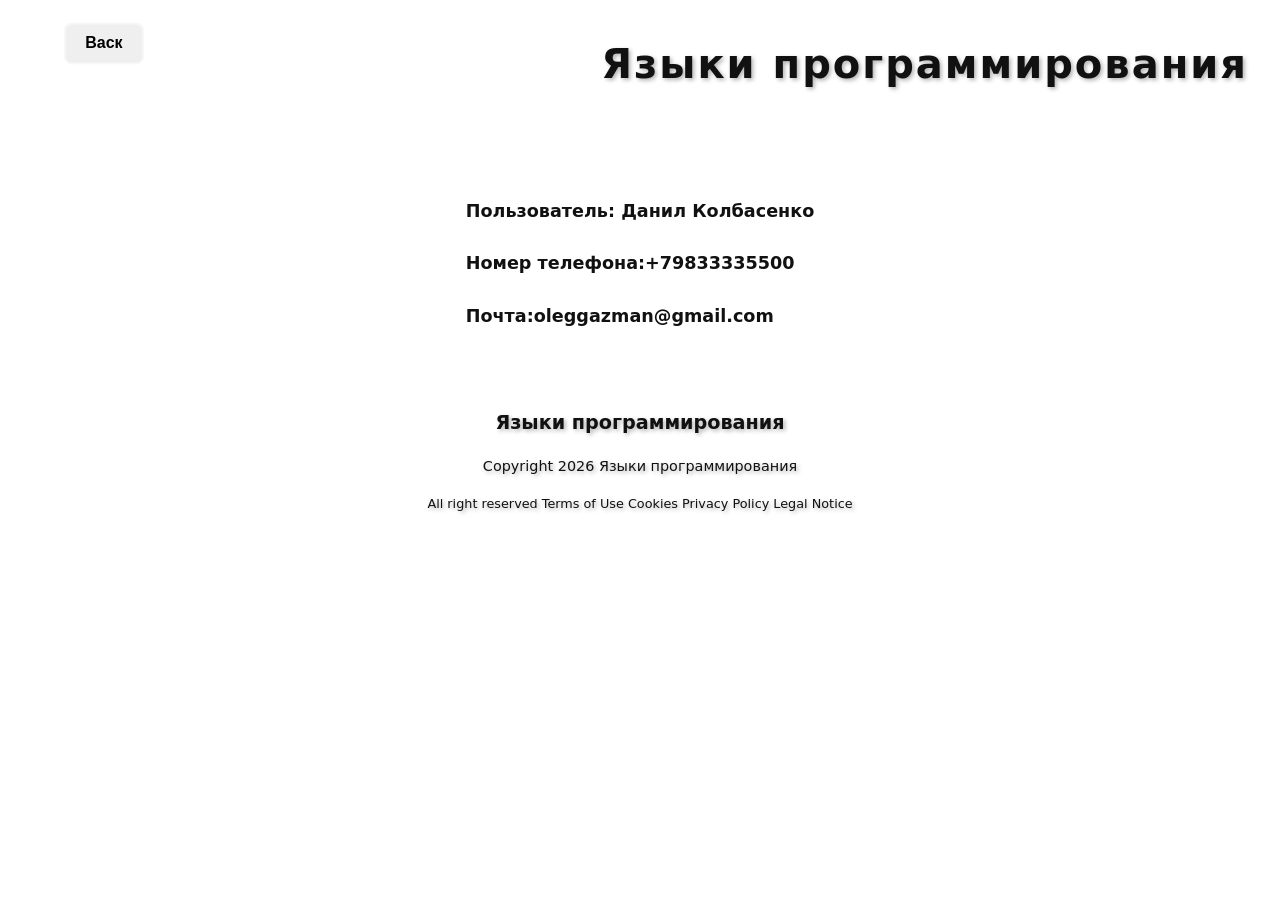
<file: Бармин_УП_01/project/css/index.html>
<!DOCTYPE html>
<html>
<head>
	<link rel="stylesheet" type="text/css" href="style.css">
	<link rel="stylesheet" type="text/css" href="dark tem.css">
	<meta charset="utf-8">
	<meta name="viewport" content="width=device-width, initial-scale=1">
	<title></title>
	<script>
	    (function() {
      const savedTheme = localStorage.getItem('theme');
      if (savedTheme) {
        document.documentElement.setAttribute('data-theme', savedTheme);
      } else if (window.matchMedia('(prefers-color-scheme: dark)').matches) {
        document.documentElement.setAttribute('data-theme', 'dark');
      }
    })();
  	</script>
</head>
<body>
	<header>
		<a href="file:///home/user/%D0%A0%D0%B0%D0%B1%D0%BE%D1%87%D0%B8%D0%B9%20%D1%81%D1%82%D0%BE%D0%BB/%D0%91%D0%B0%D1%80%D0%BC%D0%B8%D0%BD_%D0%A3%D0%9F_01/project/css/home.html"><button>Васк</button></a>
		<h1>Языки программирования</h1>
	</header>

	<main>
		<p>Пользователь: Данил Колбасенко</p>
		<p>Номер телефона:+79833335500</p>
		<p>Почта:oleggazman@gmail.com</p>
	</main>
	
	<footer>
		<p>Языки программирования</p>
		<p>Copyright 2026 Языки программирования</p>
		<p>All right reserved Terms of Use Cookies Privacy Policy Legal Notice</p>
	</footer>

</body>
</html>
</file>
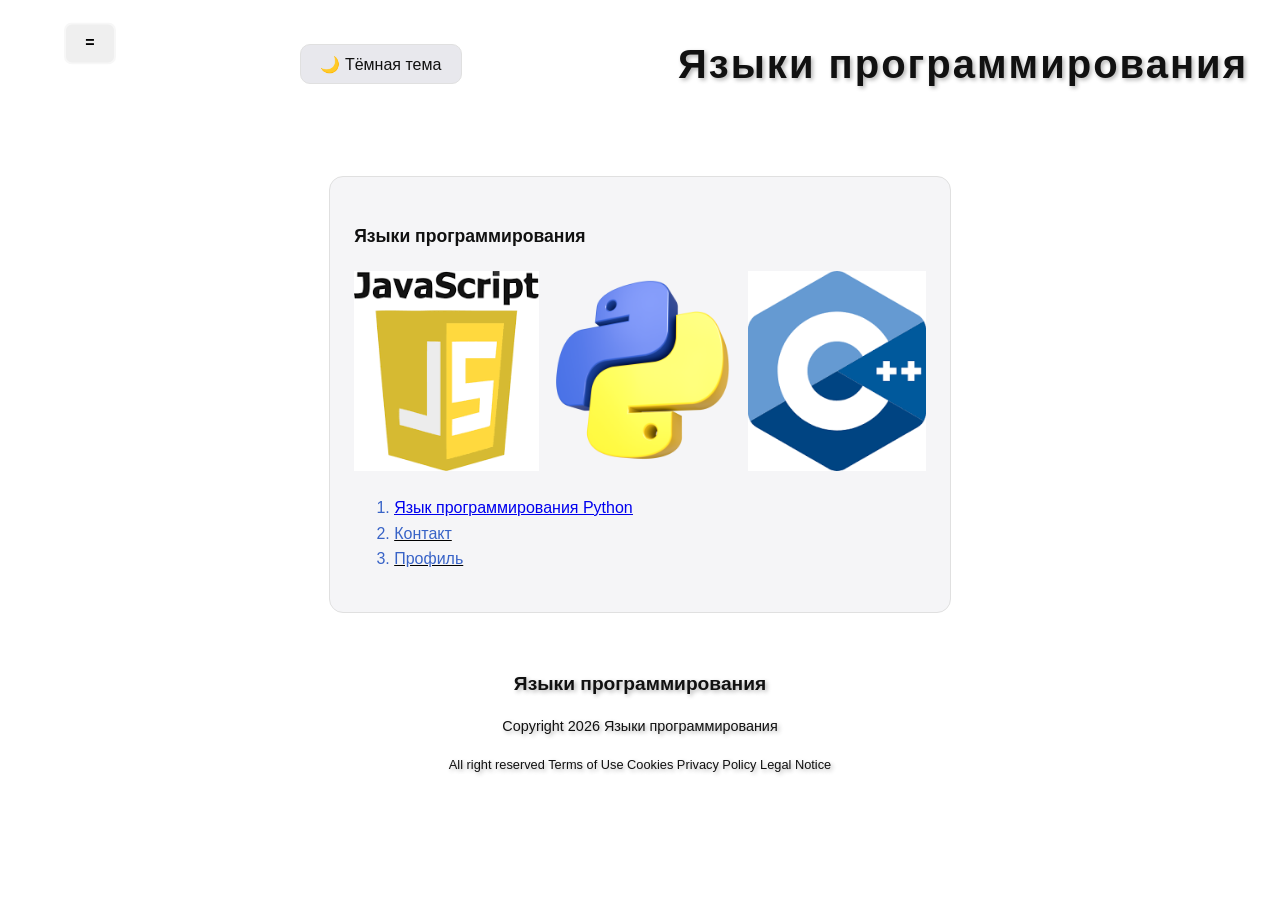
<file: Бармин_УП_01/project/css/home.html>
<!DOCTYPE html>
<html>
<head>
	<link rel="stylesheet" type="text/css" href="dark tem.css">
	<link rel="stylesheet" type="text/css" href="style.css">
	<meta charset="utf-8">
	<meta name="viewport" content="width=device-width, initial-scale=1">
	<title>Языки программирования</title>
	<script>
	    (function() {
      const savedTheme = localStorage.getItem('theme');
      if (savedTheme) {
        document.documentElement.setAttribute('data-theme', savedTheme);
      } else if (window.matchMedia('(prefers-color-scheme: dark)').matches) {
        document.documentElement.setAttribute('data-theme', 'dark');
      }
    })();
  	</script>
</head>
<body>
	<header>
		<a href="file:///home/user/%D0%A0%D0%B0%D0%B1%D0%BE%D1%87%D0%B8%D0%B9%20%D1%81%D1%82%D0%BE%D0%BB/%D0%91%D0%B0%D1%80%D0%BC%D0%B8%D0%BD_%D0%A3%D0%9F_01/project/css/menu.html"><button>=</button></a>
		<button id="theme-toggle" aria-label="Переключить тему">Тёмная тема</button>
		<h1>Языки программирования</h1>	
	</header>
	<main>
		<div class="card">
		<p>Языки программирования</p>
		<img src="джава.png" height="200" alt="text">
		<img src="питон8.png" height="200" alt="text">
		<img src="сис.png" height="200" alt="text">
		<ol>
			<li><a href="file:///home/user/%D0%A0%D0%B0%D0%B1%D0%BE%D1%87%D0%B8%D0%B9%20%D1%81%D1%82%D0%BE%D0%BB/%D0%91%D0%B0%D1%80%D0%BC%D0%B8%D0%BD_%D0%A3%D0%9F_01/project/css/%D1%8F%D0%B7%D1%8B%D0%BA%D0%B8%20%D0%BF%D1%80%D0%BE%D0%B3%D1%80%D0%B0%D0%BC%D0%B8%D0%BE%D0%B2%D0%B0%D0%BD%D0%B8%D1%8F2.html">Язык программирования Python</a></li>
			<li>Контакт</li>
			<li>Профиль</li>
		</ol>
		</div>
	</main>
	<footer>

		<p>Языки программирования</p>
		<p>Copyright 2026 Языки программирования</p>
		<p>All right reserved Terms of Use Cookies Privacy Policy Legal Notice</p>
	</footer>
	<script src="script.js"></script>
</body>
</html>
</file>
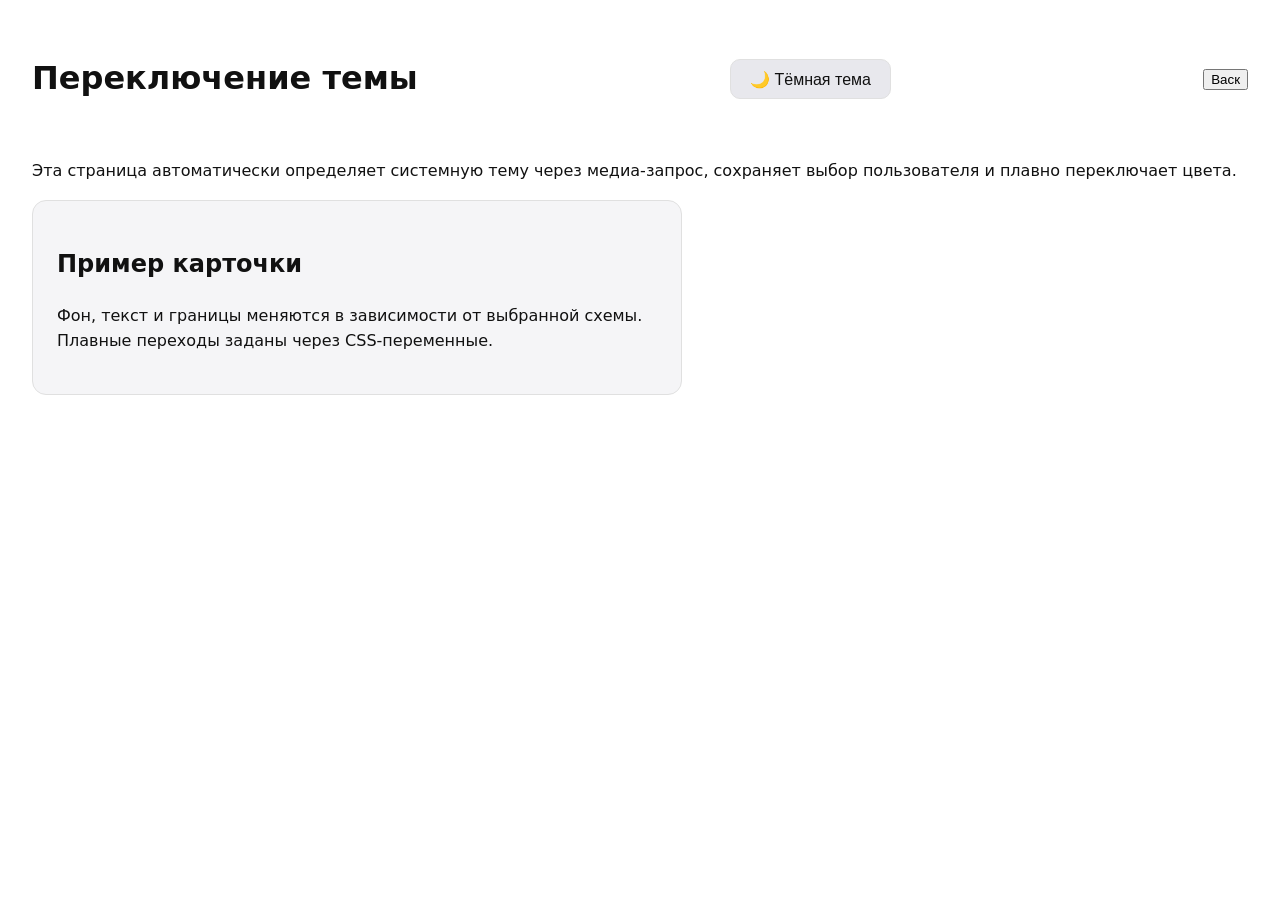
<file: Бармин_УП_01/project/css/inde.html>
<!DOCTYPE html>
<html lang="ru">
<head>
  <meta charset="UTF-8">
  <meta name="viewport" content="width=device-width, initial-scale=1.0">
  <!-- Сообщаем браузеру, что страница поддерживает обе схемы -->
  <meta name="color-scheme" content="light dark">
  <title>Светлая и тёмная тема</title>
  
  <link rel="stylesheet" href="dark tem.css">
  
  <script>
    (function() {
      const savedTheme = localStorage.getItem('theme');
      if (savedTheme) {
        document.documentElement.setAttribute('data-theme', savedTheme);
      } else if (window.matchMedia('(prefers-color-scheme: dark)').matches) {
        document.documentElement.setAttribute('data-theme', 'dark');
      }
    })();
  </script>
</head>
<body>
  <header>
    <h1>Переключение темы</h1>
    <button id="theme-toggle" aria-label="Переключить тему">Тёмная тема</button>
    <a href="file:///home/user/%D0%A0%D0%B0%D0%B1%D0%BE%D1%87%D0%B8%D0%B9%20%D1%81%D1%82%D0%BE%D0%BB/%D0%91%D0%B0%D1%80%D0%BC%D0%B8%D0%BD_%D0%A3%D0%9F_01/project/css/home.html"><button>Васк</button></a>
  </header>

  <main>
    <p>Эта страница автоматически определяет системную тему через медиа-запрос, сохраняет выбор пользователя и плавно переключает цвета.</p>
    
    <div class="card">
      <h2>Пример карточки</h2>
      <p>Фон, текст и границы меняются в зависимости от выбранной схемы. Плавные переходы заданы через CSS-переменные.</p>
    </div>
  </main>

  <!-- Скрипт загружается после DOM -->
  <script src="script.js"></script>
</body>
</html>
</file>
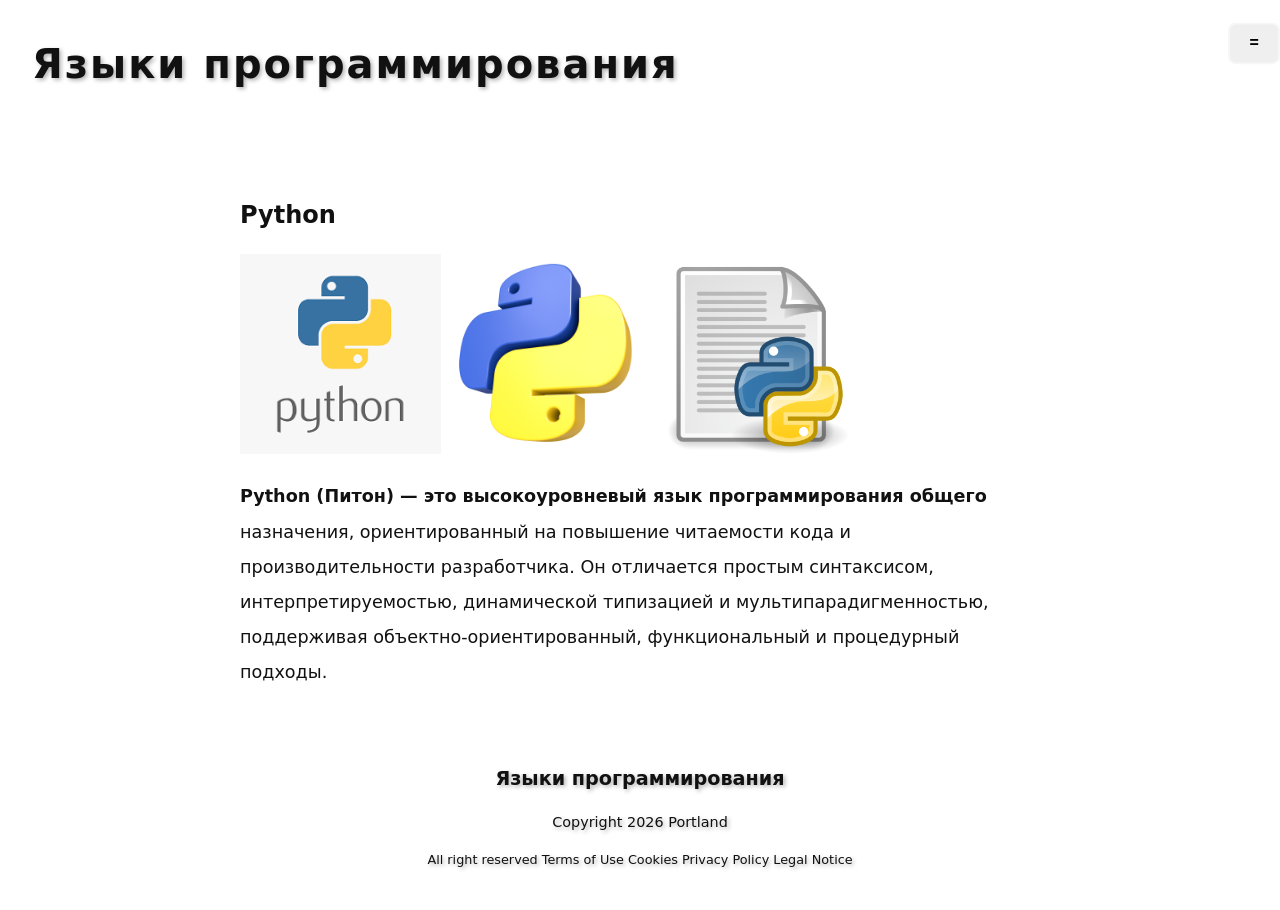
<file: Бармин_УП_01/project/css/языки програмиования2.html>
<!DOCTYPE html>
<html>
<head>
	<link rel="stylesheet" type="text/css" href="style.css">
	<link rel="stylesheet" type="text/css" href="dark tem.css">
	<meta charset="utf-8">
	<meta name="viewport" content="width=device-width, initial-scale=1">
	<title>Python</title>
	<script>
	    (function() {
      const savedTheme = localStorage.getItem('theme');
      if (savedTheme) {
        document.documentElement.setAttribute('data-theme', savedTheme);
      } else if (window.matchMedia('(prefers-color-scheme: dark)').matches) {
        document.documentElement.setAttribute('data-theme', 'dark');
      }
    })();
  	</script>
</head>
<body>
	<header>
		<h1>Языки программирования</h1>
		<a href="file:///home/user/%D0%A0%D0%B0%D0%B1%D0%BE%D1%87%D0%B8%D0%B9%20%D1%81%D1%82%D0%BE%D0%BB/%D0%91%D0%B0%D1%80%D0%BC%D0%B8%D0%BD_%D0%A3%D0%9F_01/project/css/menu.html"><button>=</button></a>
		
		
	</header>
	<main>
		<h2>Python</h2>
		<img src="питон1.png"height="200" alt="text">
		<img src="питон8.png"height="200" alt="text">
		<img src="питон5.png"height="200" alt="text">
		<p>Python (Питон) — это высокоуровневый язык программирования общего назначения, ориентированный на повышение читаемости кода и производительности разработчика. Он отличается простым синтаксисом, интерпретируемостью, динамической типизацией и мультипарадигменностью, поддерживая объектно-ориентированный, функциональный и процедурный подходы.</p>
	</main>
	<footer>
		<p>Языки программирования</p>
		<p>Copyright 2026 Portland</p>
		<p>All right reserved Terms of Use Cookies Privacy Policy Legal Notice</p>
	</footer>
</body>
</html>
</file>
<file: Бармин_УП_01/project/css/style.css>
.ok: hover {
    cursor: pointer;
 }


.button {
  cursor: default;
}

.button:active {
  cursor: pointer;
}

.login: focus {
    color: yellow;
}

 .text:: selection {
    color: red;
 }

::selection {
    background-color: greenyellow; 
    color: black; 
}



li{color: #3863c7;font-size: 16px}
li{text-decoration: underline;text-decoration-color: black;}
body {
    font-family: 'Segoe UI', Tahoma, Geneva, Verdana, sans-serif;
    line-height: 1.6;
    display: flex;
    flex-direction: column;
}
display flex
header {
    padding: 2rem;
    text-align: left;
    position: relative;
    box-shadow: 0 4px 12px rgba(0, 0, 0, 0.1);
}

header a {
    position: relative;
    left: 2rem;
    top: 50%;
    transform: translateY(-50%);
    text-decoration: none;
}

header button {
    border: 2px solid rgba(255, 255, 255, 0.5);
    padding: 0.6rem 1.2rem;
    font-size: 1rem;
    border-radius: 8px;
    font-weight: 600;
}
header h1 {
    font-size: 2.5rem;
    margin: 0;
    letter-spacing: 2px;
    text-shadow: 2px 2px 4px rgba(0, 0, 0, 0.3);
}

main  {
    flex-direction: row;
    align-self: baseline;
    max-width: 800px;
    margin: 3rem auto;
}

main p {
    font-size: 1.1rem;
    line-height: 2;
}

main p::first-line {
    font-weight: 600;   
}

footer {
    text-align: center;
    margin-top: auto;
    text-shadow: 2px 2px 4px rgba(0, 0, 0, 0.3);
}

footer p {
    margin: 0.5rem 0;
    font-size: 0.9rem;
}

footer p:first-child {
    font-size: 1.2rem;
    font-weight: bold;
    margin-bottom: 1rem;
}

footer p:last-child {
    font-size: 0.8rem;
    margin-top: 1rem;
}
</file>
<file: Бармин_УП_01/project/css/dark tem.css>
:root {
  --bg-color: #ffffff;
  --text-color: #111111;
  --card-bg: #f5f5f7;
  --card-border: #e0e0e0;
  --btn-bg: #e8e8ed;
  --btn-text: #111111;
  --transition: 0.3s ease;
  
  color-scheme: light;
}


@media (prefers-color-scheme: dark) {
  :root {
    --bg-color: #121212;
    --text-color: #e8e8ed;
    --card-bg: #1e1e1e;
    --card-border: #333333;
    --btn-bg: #2a2a2a;
    --btn-text: #e8e8ed;
    color-scheme: dark;
  }
}

[data-theme="light"] {
  --bg-color: #ffffff;
  --text-color: #111111;
  --card-bg: #f5f5f7;
  --card-border: #e0e0e0;
  --btn-bg: #e8e8ed;
  --btn-text: #111111;
  --ol-color: #111111;
  color-scheme: light;
}

[data-theme="dark"] {
  --bg-color: #121212;
  --text-color: #e8e8ed;
  --card-bg: #1e1e1e;
  --card-border: #333333;
  --btn-bg: #2a2a2a;
  --btn-text: #e8e8ed;
  --ol-color: #111111;
  color-scheme: dark;
}

body {
  background-color: var(--bg-color);
  color: var(--text-color);
  font-family: system-ui, -apple-system, sans-serif;
  margin: 0;
  padding: 2rem;
  transition: background-color var(--transition), color var(--transition);
  line-height: 1.6;
}

header {
  display: flex;
  justify-content: space-between;
  align-items: center;
  margin-bottom: 2rem;
  flex-wrap: wrap;
  gap: 1rem;
}

#theme-toggle {
  padding: 0.6rem 1.2rem;
  background-color: var(--btn-bg);
  color: var(--btn-text);
  border: 1px solid var(--card-border);
  border-radius: 10px;
  cursor: pointer;
  font-size: 1rem;
  font-weight: 500;
  transition: all var(--transition);
}

#theme-toggle:hover {
  opacity: 0.85;
  transform: translateY(-1px);
}

.card {
  background-color: var(--card-bg);
  border: 1px solid var(--card-border);
  border-radius: 14px;
  padding: 1.5rem;
  transition: background-color var(--transition), border-color var(--transition);
  max-width: 600px;
}
</file>
